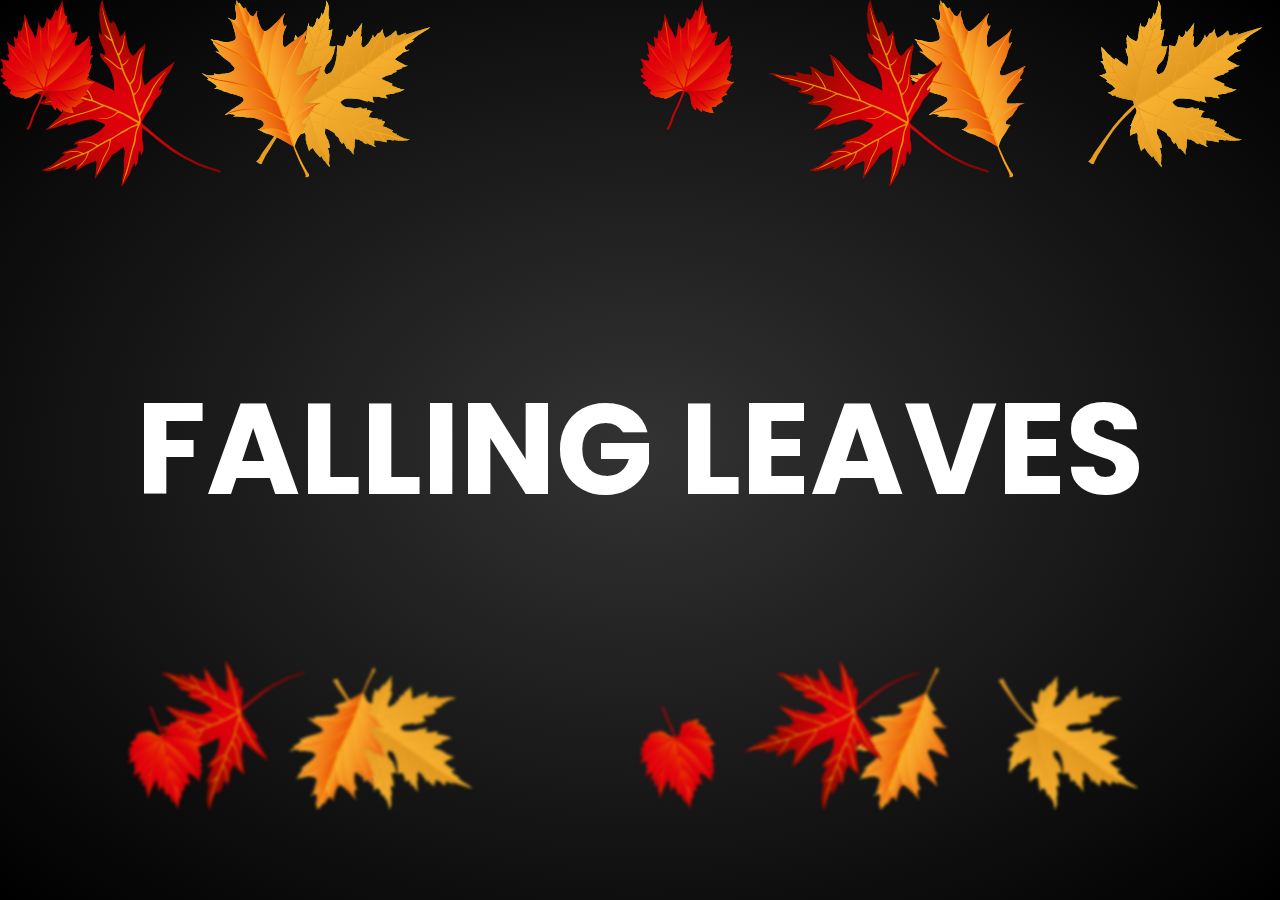
<file: autumn-leaves-falling/index.html>
<!DOCTYPE html>
<html>
    <head>
        <title>Pure CSS Leaves Animation Effects</title>
        <link rel="stylesheet" type="text/css" href="style.css">
    </head>

    <body>
        <section>
            <h2>Falling leaves</h2>
            <div class="set">
                <div><img src="./images/leaves1.png" alt=""></div>
                <div><img src="./images/leaves2.png" alt=""></div>
                <div><img src="./images/leaves3.png" alt=""></div>
                <div><img src="./images/leaves4.png" alt=""></div>
                <div><img src="./images/leaves1.png" alt=""></div>
                <div><img src="./images/leaves2.png" alt=""></div>
                <div><img src="./images/leaves3.png" alt=""></div>
                <div><img src="./images/leaves4.png" alt=""></div>
            </div>
            <div class="set set2">
                <div><img src="./images/leaves1.png" alt=""></div>
                <div><img src="./images/leaves2.png" alt=""></div>
                <div><img src="./images/leaves3.png" alt=""></div>
                <div><img src="./images/leaves4.png" alt=""></div>
                <div><img src="./images/leaves1.png" alt=""></div>
                <div><img src="./images/leaves2.png" alt=""></div>
                <div><img src="./images/leaves3.png" alt=""></div>
                <div><img src="./images/leaves4.png" alt=""></div>
            </div>
            <div class="set set3">
                <div><img src="./images/leaves1.png" alt=""></div>
                <div><img src="./images/leaves2.png" alt=""></div>
                <div><img src="./images/leaves3.png" alt=""></div>
                <div><img src="./images/leaves4.png" alt=""></div>
                <div><img src="./images/leaves1.png" alt=""></div>
                <div><img src="./images/leaves2.png" alt=""></div>
                <div><img src="./images/leaves3.png" alt=""></div>
                <div><img src="./images/leaves4.png" alt=""></div>
            </div>
        </section>
    </body>
</html>
</file>
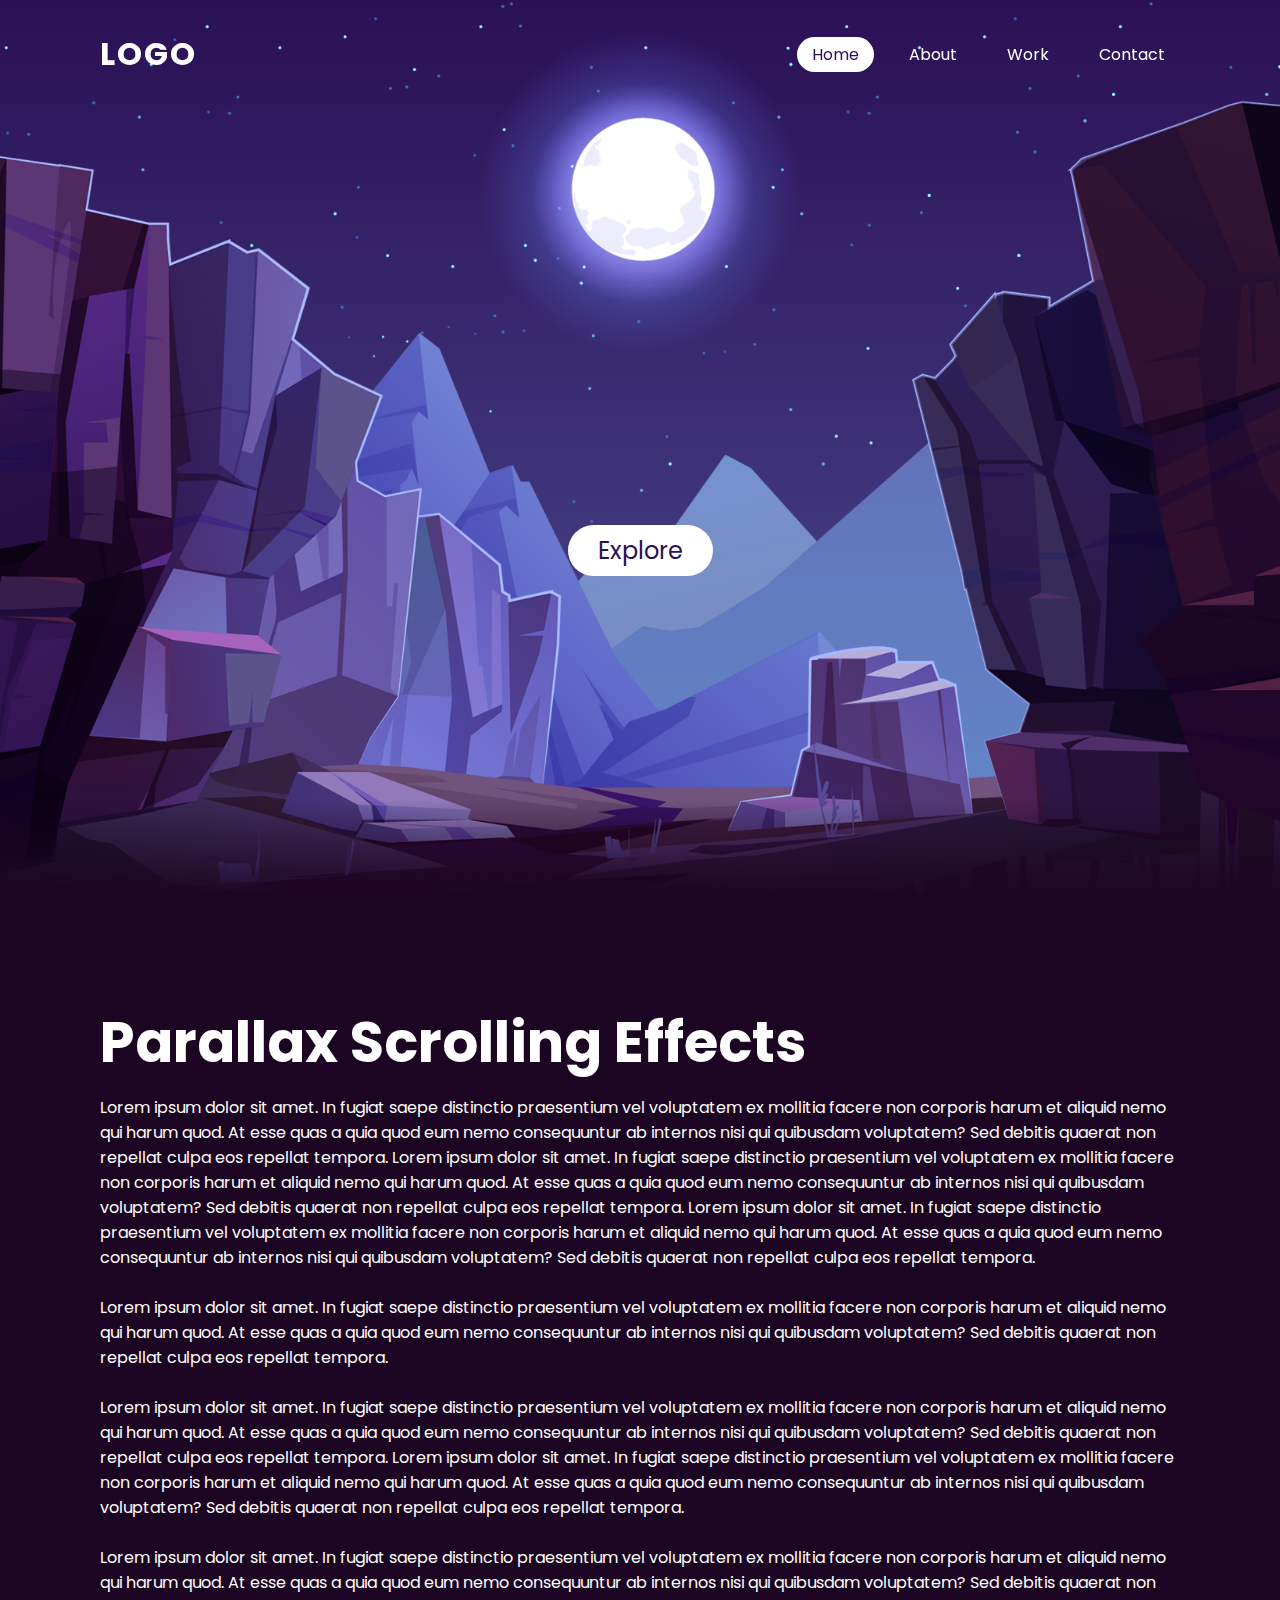
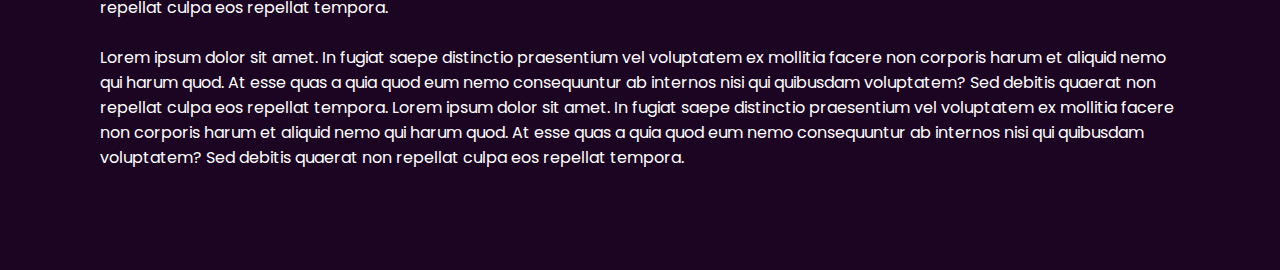
<file: parallax-scroll-ws/index.html>
<!DOCTYPE html>
<html lang="en">
  <head>
    <meta charset="UTF-8" />
    <meta name="viewport" content="width=device-width, initial-scale=1.0" />
    <link rel="stylesheet" type="text/css" href="style.css" />
    <title>Parallax Scrolling Website</title>
  </head>
  <body>
    <header>
      <a href="#" class="logo">Logo</a>
      <ul>
        <li><a href="#" class="active">Home</a></li>
        <li><a href="#">About</a></li>
        <li><a href="#">Work</a></li>
        <li><a href="#">Contact</a></li>
      </ul>
    </header>

    <section>
      <img src="assets/stars.png" alt="stars" id="stars" />
      <img src="assets/moon.png" alt="moon" id="moon" />
      <img
        src="assets/mountains_behind.png"
        alt="mountains_behind"
        id="mountains_behind"
      />
      <h2 id="text">Moon Light</h2>
      <a href="#sec" id="btn">Explore</a>
      <img
        src="assets/mountains_front.png"
        alt="mountains_front"
        id="mountains_front"
      />
    </section>
    <div class="sec" id="sec">
      <h2>Parallax Scrolling Effects</h2>
      <p>
        Lorem ipsum dolor sit amet. In fugiat saepe distinctio praesentium vel voluptatem 
        ex mollitia facere non corporis harum et aliquid nemo qui harum quod. At esse quas 
        a quia quod eum nemo consequuntur ab internos nisi qui quibusdam voluptatem? Sed debitis 
        quaerat non repellat culpa eos repellat tempora. Lorem ipsum dolor sit amet. In fugiat saepe distinctio praesentium vel voluptatem 
        ex mollitia facere non corporis harum et aliquid nemo qui harum quod. At esse quas 
        a quia quod eum nemo consequuntur ab internos nisi qui quibusdam voluptatem? Sed debitis 
        quaerat non repellat culpa eos repellat tempora. Lorem ipsum dolor sit amet. In fugiat saepe distinctio praesentium vel voluptatem 
        ex mollitia facere non corporis harum et aliquid nemo qui harum quod. At esse quas 
        a quia quod eum nemo consequuntur ab internos nisi qui quibusdam voluptatem? Sed debitis 
        quaerat non repellat culpa eos repellat tempora.<br><br>Lorem ipsum dolor sit amet. In fugiat saepe distinctio praesentium vel voluptatem 
        ex mollitia facere non corporis harum et aliquid nemo qui harum quod. At esse quas 
        a quia quod eum nemo consequuntur ab internos nisi qui quibusdam voluptatem? Sed debitis 
        quaerat non repellat culpa eos repellat tempora.<br><br>Lorem ipsum dolor sit amet. In fugiat saepe distinctio praesentium vel voluptatem 
        ex mollitia facere non corporis harum et aliquid nemo qui harum quod. At esse quas 
        a quia quod eum nemo consequuntur ab internos nisi qui quibusdam voluptatem? Sed debitis 
        quaerat non repellat culpa eos repellat tempora. Lorem ipsum dolor sit amet. In fugiat saepe distinctio praesentium vel voluptatem 
        ex mollitia facere non corporis harum et aliquid nemo qui harum quod. At esse quas 
        a quia quod eum nemo consequuntur ab internos nisi qui quibusdam voluptatem? Sed debitis 
        quaerat non repellat culpa eos repellat tempora.<br><br>Lorem ipsum dolor sit amet. In fugiat saepe distinctio praesentium vel voluptatem 
        ex mollitia facere non corporis harum et aliquid nemo qui harum quod. At esse quas 
        a quia quod eum nemo consequuntur ab internos nisi qui quibusdam voluptatem? Sed debitis 
        quaerat non repellat culpa eos repellat tempora.<br><br>Lorem ipsum dolor sit amet. In fugiat saepe distinctio praesentium vel voluptatem 
        ex mollitia facere non corporis harum et aliquid nemo qui harum quod. At esse quas 
        a quia quod eum nemo consequuntur ab internos nisi qui quibusdam voluptatem? Sed debitis 
        quaerat non repellat culpa eos repellat tempora. Lorem ipsum dolor sit amet. In fugiat saepe distinctio praesentium vel voluptatem 
        ex mollitia facere non corporis harum et aliquid nemo qui harum quod. At esse quas 
        a quia quod eum nemo consequuntur ab internos nisi qui quibusdam voluptatem? Sed debitis 
        quaerat non repellat culpa eos repellat tempora.
      </p>
    </div>

    <script src="./script.js"></script>
  </body>
</html>
</file>
<file: autumn-leaves-falling/style.css>
@import url('https://fonts.googleapis.com/css2?family=Poppins:wght@200;300;400;500;600;700;800;900&display=swap');

* {
    margin: 0;
    padding: 0;
    box-sizing: border-box;
    font-family: 'Poppins', sans-serif;
}

section {
    z-index: -2;
    display: flex;
    justify-content: center;
    align-items: center;
    position: relative;
    width: 100%;
    height: 100vh;
    background: radial-gradient(#333333, #000000);
    overflow: hidden;    
}

section h2 {
    color: #ffffff;
    font-size: 8em;
    text-transform: uppercase;
}

section .set {
    position: absolute;
    width: 100%;
    height: 100%;
    top: 0;
    left: 0;
    pointer-events: none;
}


section .set div {
    position: absolute;
    display: block;
}

section .set div:nth-child(1) {
    left: 20%;
    animation: animate 15s linear infinite;
    animation-delay: -7s;
}

section .set div:nth-child(2) {
    left: 50%;
    animation: animate 15s linear infinite;
    animation-delay: -5s;
}

section .set div:nth-child(3) {
    left: 70%;
    animation: animate 15s linear infinite;
    animation-delay: 0s;
}

section .set div:nth-child(4) {
    left: 0%;
    animation: animate 15s linear infinite;
    animation-delay: -5s;
}

section .set div:nth-child(5) {
    left: 85%;
    animation: animate 18s linear infinite;
    animation-delay: -10s;
}

section .set div:nth-child(6) {
    left: 0%;
    animation: animate 12s linear infinite;
}

section .set div:nth-child(7) {
    left: 15%;
    animation: animate 14s linear infinite;
}

section .set div:nth-child(8) {
    left: 60%;
    animation: animate 15s linear infinite;
    animation-delay: -10s;
}

@keyframes animate {
    0% {
        opacity: 0;
        top: -10%;
        transform: translateX(20px) rotate(0deg);
    }
    10% {
        opacity: 1;
    }
    20% {
        transform: translateX(-20px) rotate(45deg);
    }
    40% {
        transform: translateX(-20px) rotate(90deg);
    }
    60% {
        transform: translateX(20px) rotate(180deg);
    }
    80% {
        transform: translateX(-20px) rotate(180deg);
    }
    100% {
        top: 110%;
        transform: translateX(-20px) rotate(225deg);
    }

}

.set2 {
    transform: scale(2) rotateY(180deg);
    filter: blur(2px);
}

.set3 {
    transform: scale(0.8) rotateX(180deg);
    filter: blur(2px);
    z-index: -1;
}
</file>
<file: parallax-scroll-ws/style.css>
@import url('https://fonts.googleapis.com/css2?family=Poppins:wght@200;300;400;500;600;700;800;900&display=swap');

* {
  margin: 0;
  padding: 0;
  box-sizing: border-box;
  font-family: 'Poppins', sans-serif;
  scroll-behavior: smooth;
}

body {
  min-height: 100vh;
  background: linear-gradient(#2b1055, #7597de);
  overflow-x: hidden;
}

header {
  position: absolute;
  top: 0;
  left: 0;
  width: 100%;
  padding: 30px 100px;
  display: flex;
  justify-content: space-between;
  align-items: center;
  z-index: 100000;
}

header .logo {
  color: #fff;
  font-weight: 700;
  text-decoration: none;
  font-size: 2rem;
  text-transform: uppercase;
  letter-spacing: 2px;
}

header ul {
  display: flex;
  justify-content: center;
  align-items: center;
}

header ul li {
  list-style: none;
  margin-left: 20px;
}

header ul li a {
  text-decoration: none;
  padding: 6px 15px;
  color: #fff;
  border-radius: 20px;
}

header ul li a:hover ,
header ul li a.active {
  background-color: #fff;
  color: #2b1055;
}

section {
  position: relative;
  width: 100%;
  height: 100vh;
  padding: 100px;
  display: flex;
  justify-content: center;
  align-items: center;
  overflow: hidden;
}

section::before {
  content: '';
  position: absolute;
  bottom: 0;
  width: 100%;
  height: 100px;
  background: linear-gradient(to top, #1c0522, transparent);
  z-index: 1000;
}

section img {
  position: absolute;
  top: 0;
  left: 0;
  width: 100%;
  height: 100%;
  object-fit: cover;
  pointer-events: none;
}

section img#moon {
  mix-blend-mode: screen;
}

section img#mountains_front {
  z-index: 10;
}

#text {
  position: absolute;
  right: -350px;
  color: #fff;
  white-space: nowrap;
  font-size: 7.5vw;
  z-index: 9;
}

#btn {
  text-decoration: none;
  display: inline-block;
  padding: 8px 30px;
  border-radius: 40px;
  background: #fff;
  color: #2b1055;
  font-size: 1.5em;
  z-index: 9;
  transform: translateY(100px)
}

.sec {
  position: relative;
  padding: 100px;
  background: #1c0522
}

.sec h2 {
  font-size: 3.5em;
  margin-bottom: 10px;
  color: #fff;
}

.sec p {
  font-size: 1em;
  color: #fff;
}
</file>
